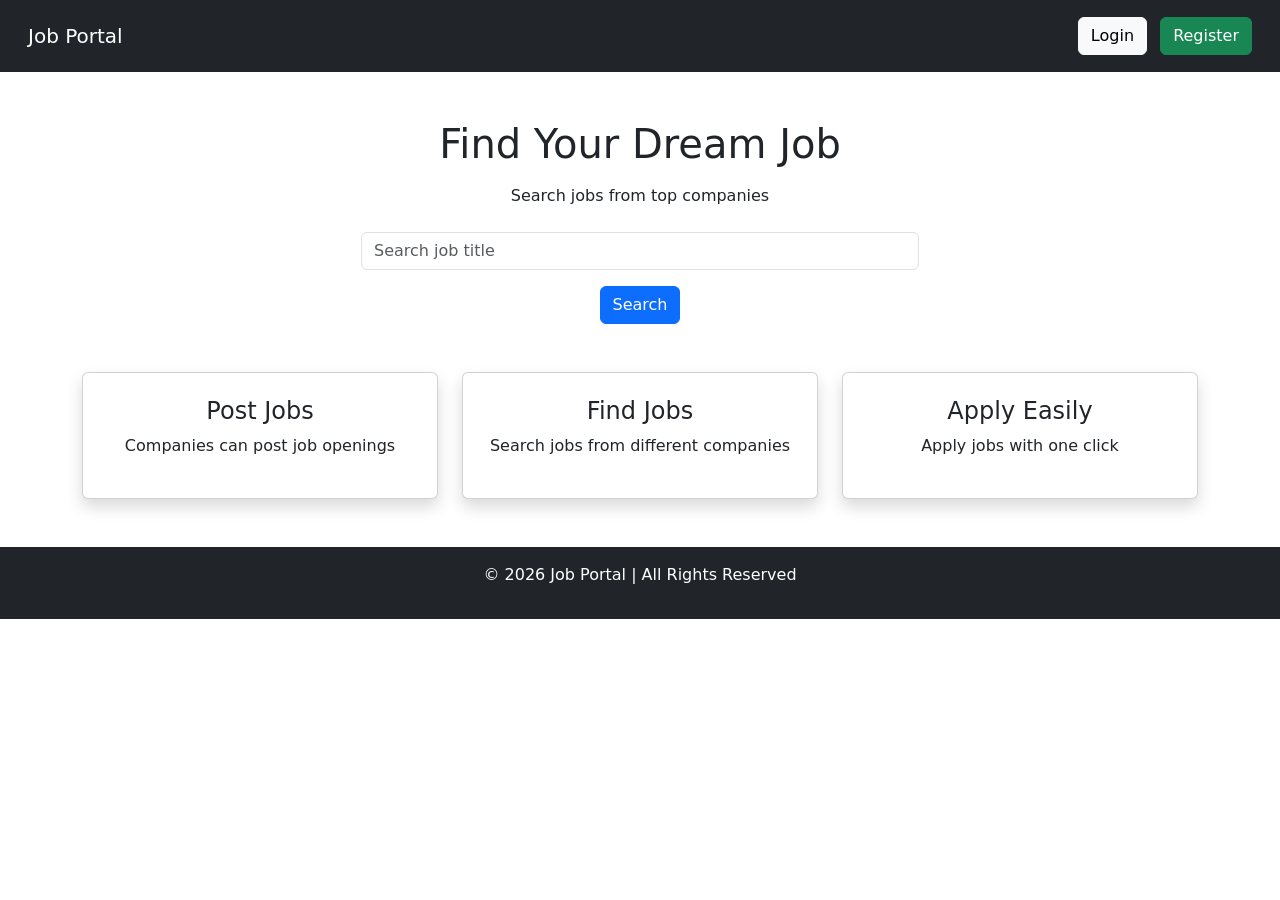
<file: frontend/index.html>
<!DOCTYPE html>
<html>
<head>

<title>Job Portal</title>

<link href="https://cdn.jsdelivr.net/npm/bootstrap@5.3.2/dist/css/bootstrap.min.css" rel="stylesheet">

</head>

<body>

<!-- Navbar -->

<nav class="navbar navbar-dark bg-dark p-3">

<div class="container-fluid">

<a class="navbar-brand" href="#">Job Portal</a>

<div>

<a class="btn btn-light me-2" href="login.html">Login</a>

<a class="btn btn-success" href="register.html">Register</a>

</div>

</div>

</nav>

<!-- Hero Section -->

<div class="container text-center mt-5">

<h1 class="mb-3">Find Your Dream Job</h1>

<p class="mb-4">Search jobs from top companies</p>

<input class="form-control w-50 mx-auto mb-3" type="text" placeholder="Search job title">

<button class="btn btn-primary">Search</button>

</div>

<!-- Features -->

<div class="container mt-5">

<div class="row text-center">

<div class="col-md-4">

<div class="card p-4 shadow">

<h4>Post Jobs</h4>

<p>Companies can post job openings</p>

</div>

</div>

<div class="col-md-4">

<div class="card p-4 shadow">

<h4>Find Jobs</h4>

<p>Search jobs from different companies</p>

</div>

</div>

<div class="col-md-4">

<div class="card p-4 shadow">

<h4>Apply Easily</h4>

<p>Apply jobs with one click</p>

</div>

</div>

</div>

</div>

<!-- Footer -->

<footer class="bg-dark text-white text-center p-3 mt-5">

<p>© 2026 Job Portal | All Rights Reserved</p>

</footer>

</body>
</html>
</file>
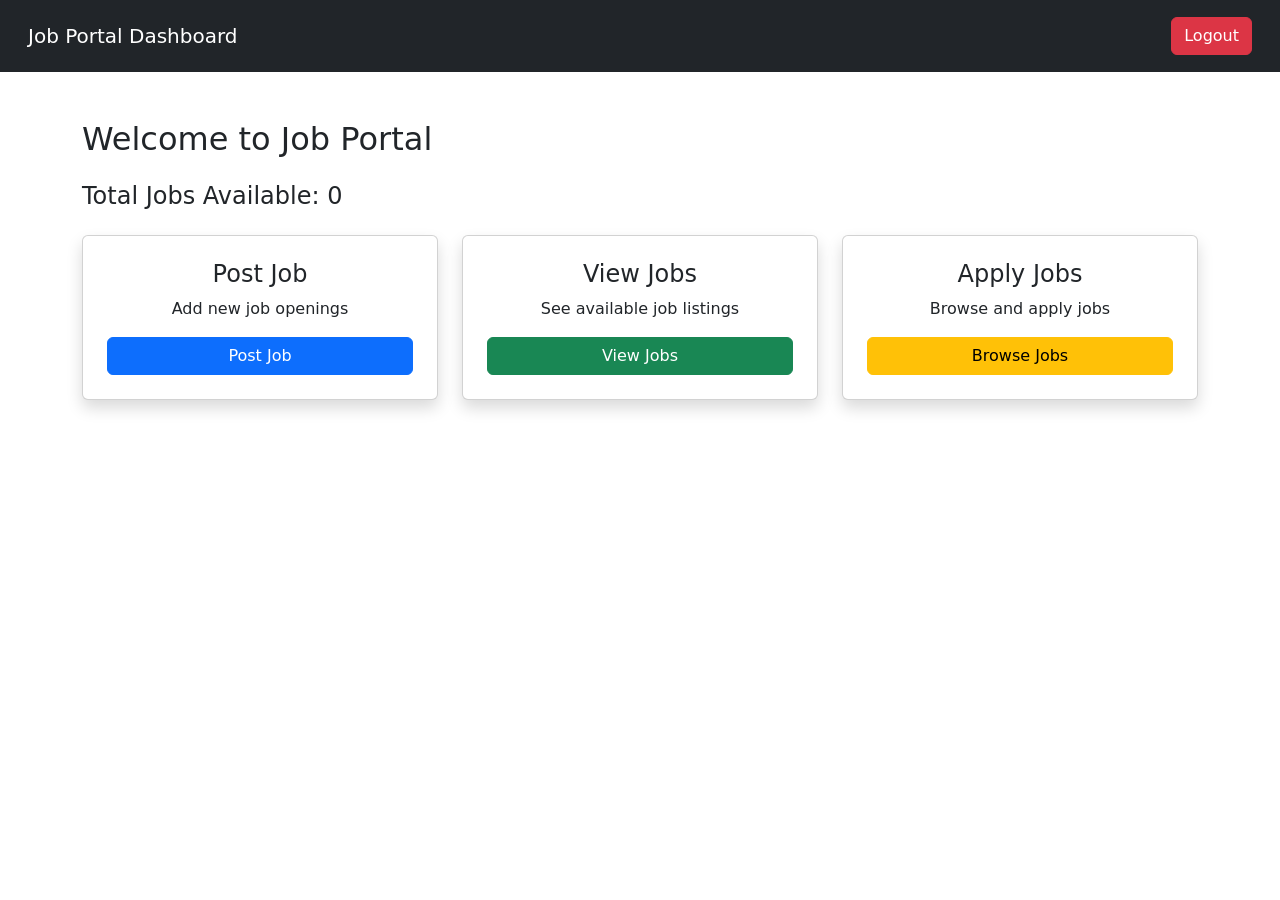
<file: frontend/dashboard.html>
<!DOCTYPE html>
<html>
<head>

<title>Dashboard</title>

<link href="https://cdn.jsdelivr.net/npm/bootstrap@5.3.2/dist/css/bootstrap.min.css" rel="stylesheet">

</head>

<body>

<!-- Navbar -->

<nav class="navbar navbar-dark bg-dark p-3">

<div class="container-fluid">

<span class="navbar-brand">Job Portal Dashboard</span>

<button class="btn btn-danger" onclick="logout()">Logout</button>

</div>

</nav>

<!-- Main Dashboard -->

<div class="container mt-5">

<h2 class="mb-4">Welcome to Job Portal</h2>

<!-- Job Statistics -->

<h4>Total Jobs Available: <span id="jobCount">0</span></h4>

<div class="row mt-4">

<div class="col-md-4">

<div class="card text-center p-4 shadow">

<h4>Post Job</h4>

<p>Add new job openings</p>

<a href="postjob.html" class="btn btn-primary">Post Job</a>

</div>

</div>

<div class="col-md-4">

<div class="card text-center p-4 shadow">

<h4>View Jobs</h4>

<p>See available job listings</p>

<a href="jobs.html" class="btn btn-success">View Jobs</a>

</div>

</div>

<div class="col-md-4">

<div class="card text-center p-4 shadow">

<h4>Apply Jobs</h4>

<p>Browse and apply jobs</p>

<a href="jobs.html" class="btn btn-warning">Browse Jobs</a>

</div>

</div>

</div>

</div>

<script>

function logout(){

alert("Logged out successfully");

window.location.href = "login.html";

}

/* Job Count */

fetch("http://localhost:5000/jobcount")
.then(res=>res.json())
.then(data=>{
document.getElementById("jobCount").innerText = data.total;
});

</script>

</body>
</html>
</file>
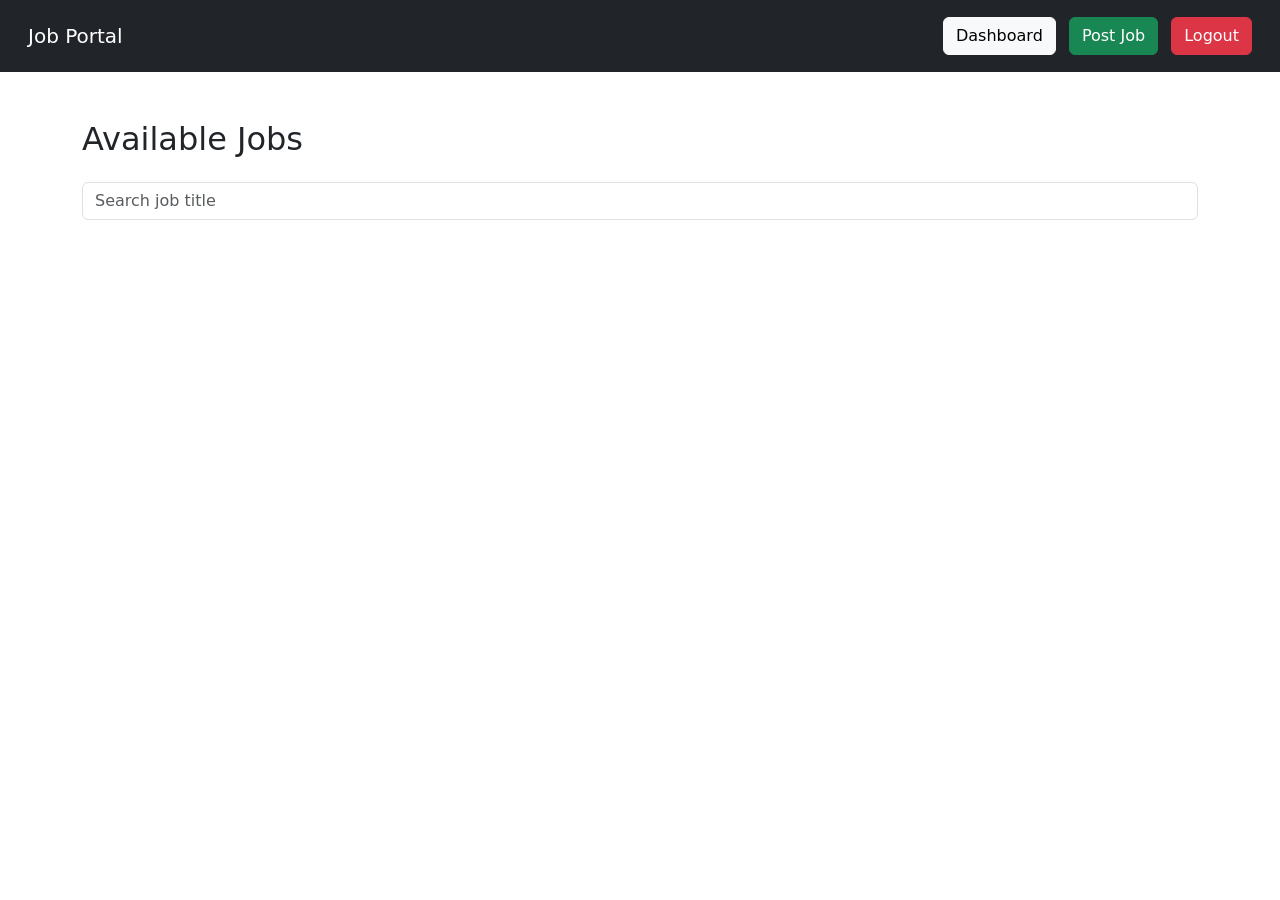
<file: frontend/jobs.html>
<!DOCTYPE html>
<html>
<head>
<title>Available Jobs</title>

<link href="https://cdn.jsdelivr.net/npm/bootstrap@5.3.2/dist/css/bootstrap.min.css" rel="stylesheet">

</head>

<body>

<!-- Navbar -->

<nav class="navbar navbar-dark bg-dark p-3">

<div class="container-fluid">

<a class="navbar-brand" href="dashboard.html">Job Portal</a>

<div>

<a class="btn btn-light me-2" href="dashboard.html">Dashboard</a>

<a class="btn btn-success me-2" href="postjob.html">Post Job</a>

<a class="btn btn-danger" href="login.html">Logout</a>

</div>

</div>

</nav>

<!-- Page Content -->

<div class="container mt-5">

<h2 class="mb-4">Available Jobs</h2>

<input class="form-control mb-4" type="text" id="search" placeholder="Search job title">

<div id="jobs"></div>

</div>

<script>

function loadJobs(){

fetch("http://localhost:5000/jobs")
.then(res=>res.json())
.then(data=>{

let output="";

data.forEach(job=>{

output += `
<div class="card mb-3 shadow">
<div class="card-body">

<h4 class="card-title">${job.title}</h4>

<p class="card-text"><b>Company:</b> ${job.company}</p>

<p class="card-text"><b>Location:</b> ${job.location}</p>

<button class="btn btn-primary" onclick="applyJob('${job.title}')">Apply Job</button>

</div>
</div>
`;

});

document.getElementById("jobs").innerHTML = output;

});

}

function applyJob(title){

alert("Application submitted for " + title);

}

loadJobs();

</script>

</body>
</html>
</file>
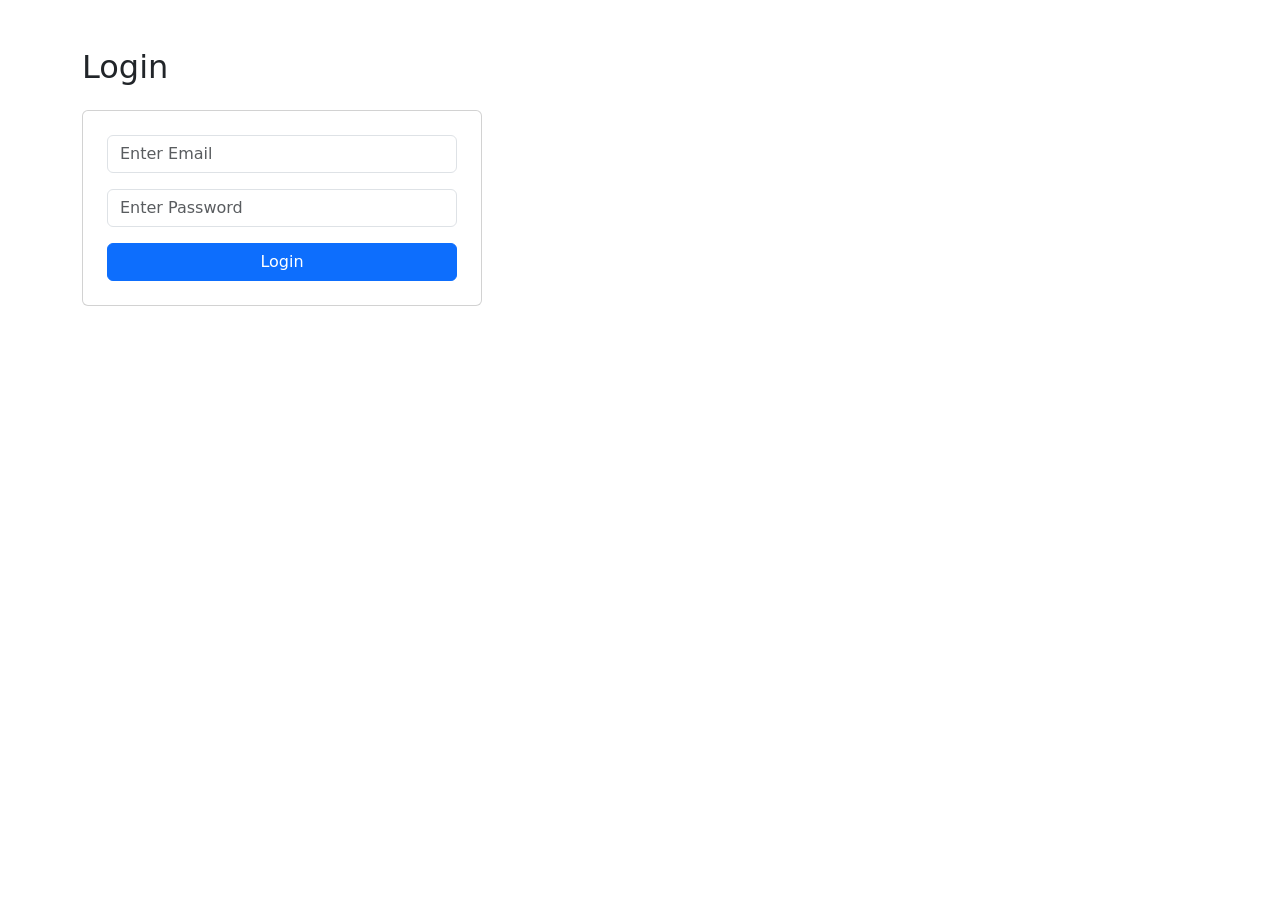
<file: frontend/login.html>
<!DOCTYPE html>
<html>
<head>
<title>Login</title>

<!-- Bootstrap CSS -->
<link href="https://cdn.jsdelivr.net/npm/bootstrap@5.3.2/dist/css/bootstrap.min.css" rel="stylesheet">

</head>

<body class="container mt-5">

<h2 class="mb-4">Login</h2>

<div class="card p-4" style="max-width:400px">

<input class="form-control mb-3" type="email" id="email" placeholder="Enter Email">

<input class="form-control mb-3" type="password" id="password" placeholder="Enter Password">

<button class="btn btn-primary" onclick="loginUser()">Login</button>

</div>

<script>

function loginUser(){

const email = document.getElementById("email").value;
const password = document.getElementById("password").value;

fetch("http://localhost:5000/login",{

method:"POST",

headers:{
"Content-Type":"application/json"
},

body:JSON.stringify({email,password})

})

.then(res => res.text())

.then(data => {

alert(data);

if(data === "Login successful"){

window.location.href="dashboard.html";

}

})

.catch(error => console.log(error));

}

</script>

</body>
</html>
</file>
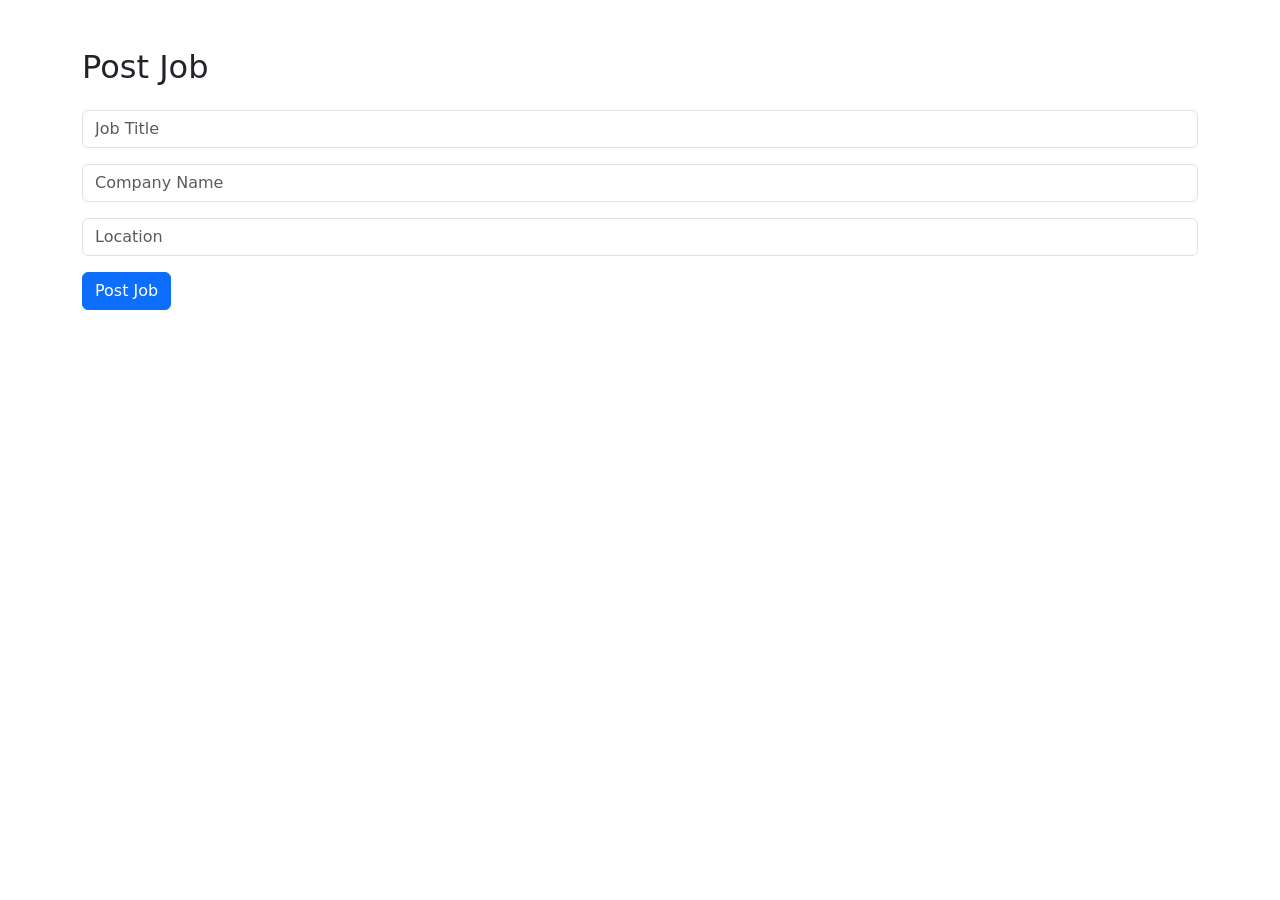
<file: frontend/postjob.html>
<!DOCTYPE html>
<html>
<head>
<title>Post Job</title>

<link href="https://cdn.jsdelivr.net/npm/bootstrap@5.3.2/dist/css/bootstrap.min.css" rel="stylesheet">

</head>

<body class="container mt-5">

<h2 class="mb-4">Post Job</h2>

<input class="form-control mb-3" type="text" id="title" placeholder="Job Title">

<input class="form-control mb-3" type="text" id="company" placeholder="Company Name">

<input class="form-control mb-3" type="text" id="location" placeholder="Location">

<button class="btn btn-primary" onclick="addJob()">Post Job</button>

<script>

function addJob(){

const title = document.getElementById("title").value;
const company = document.getElementById("company").value;
const location = document.getElementById("location").value;

fetch("http://localhost:5000/addjob",{

method:"POST",

headers:{
"Content-Type":"application/json"
},

body:JSON.stringify({title,company,location})

})
.then(res=>res.text())
.then(data=>alert(data));

}

</script>

</body>
</html>
</file>
